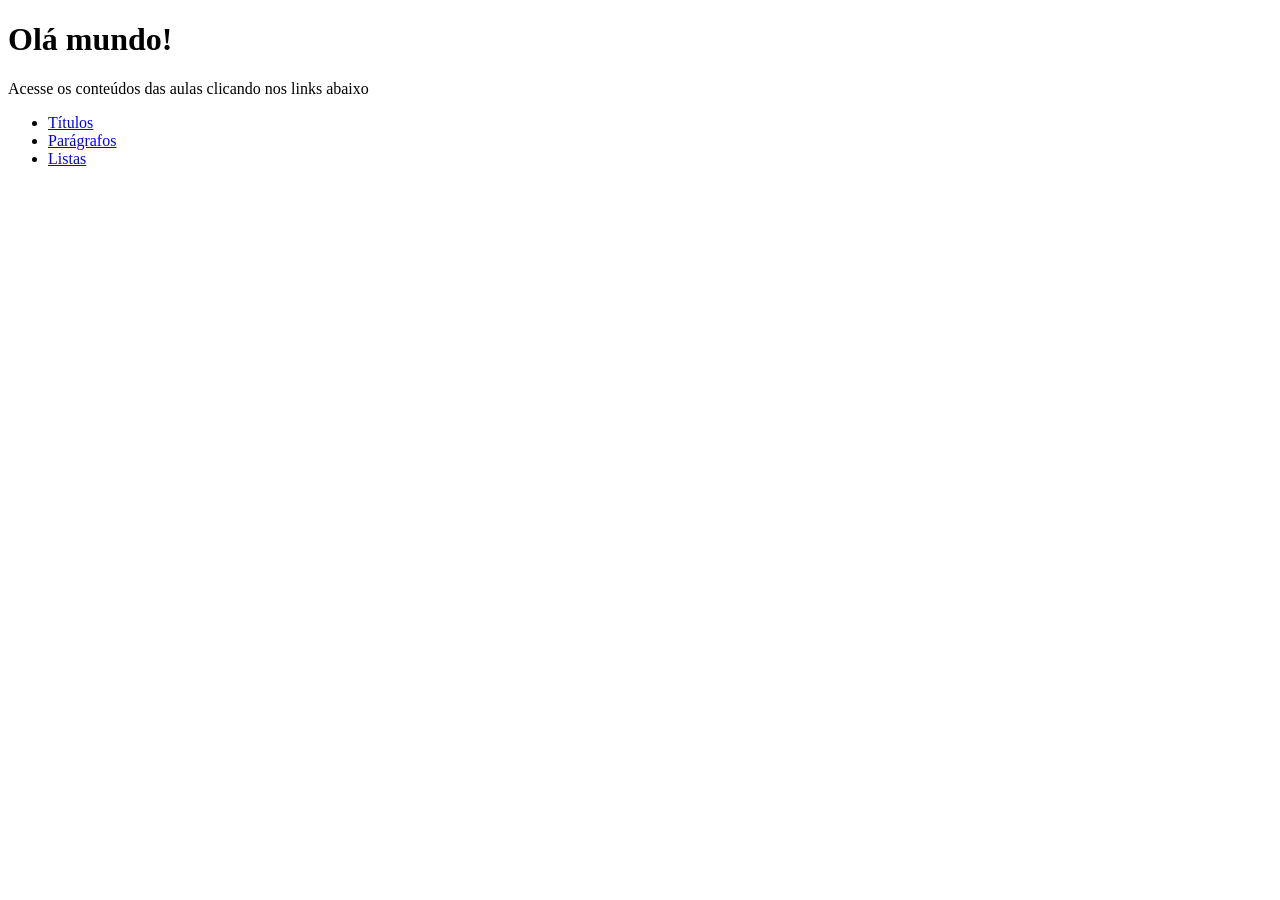
<file: atv01/index.html>
<!DOCTYPE html>
<html lang="pt-br">
<head>
    <meta charset="UTF-8">
    <meta name="viewport" content="width=device-width, initial-scale=1.0">
    <title>Hello world</title>
</head>
<body>
    <h1>Olá mundo!</h1>

    Acesse os conteúdos das aulas clicando nos links abaixo


    <ul>
        <li><a href="titulos.html" target="_blank">Títulos</a></li>
        <li><a href="paragrafos.html" target="_blank">Parágrafos</a></li>
        <li><a href="listas.html" target="_blank">Listas</a></li>
    </ul>
    
</body>
</html>
</file>
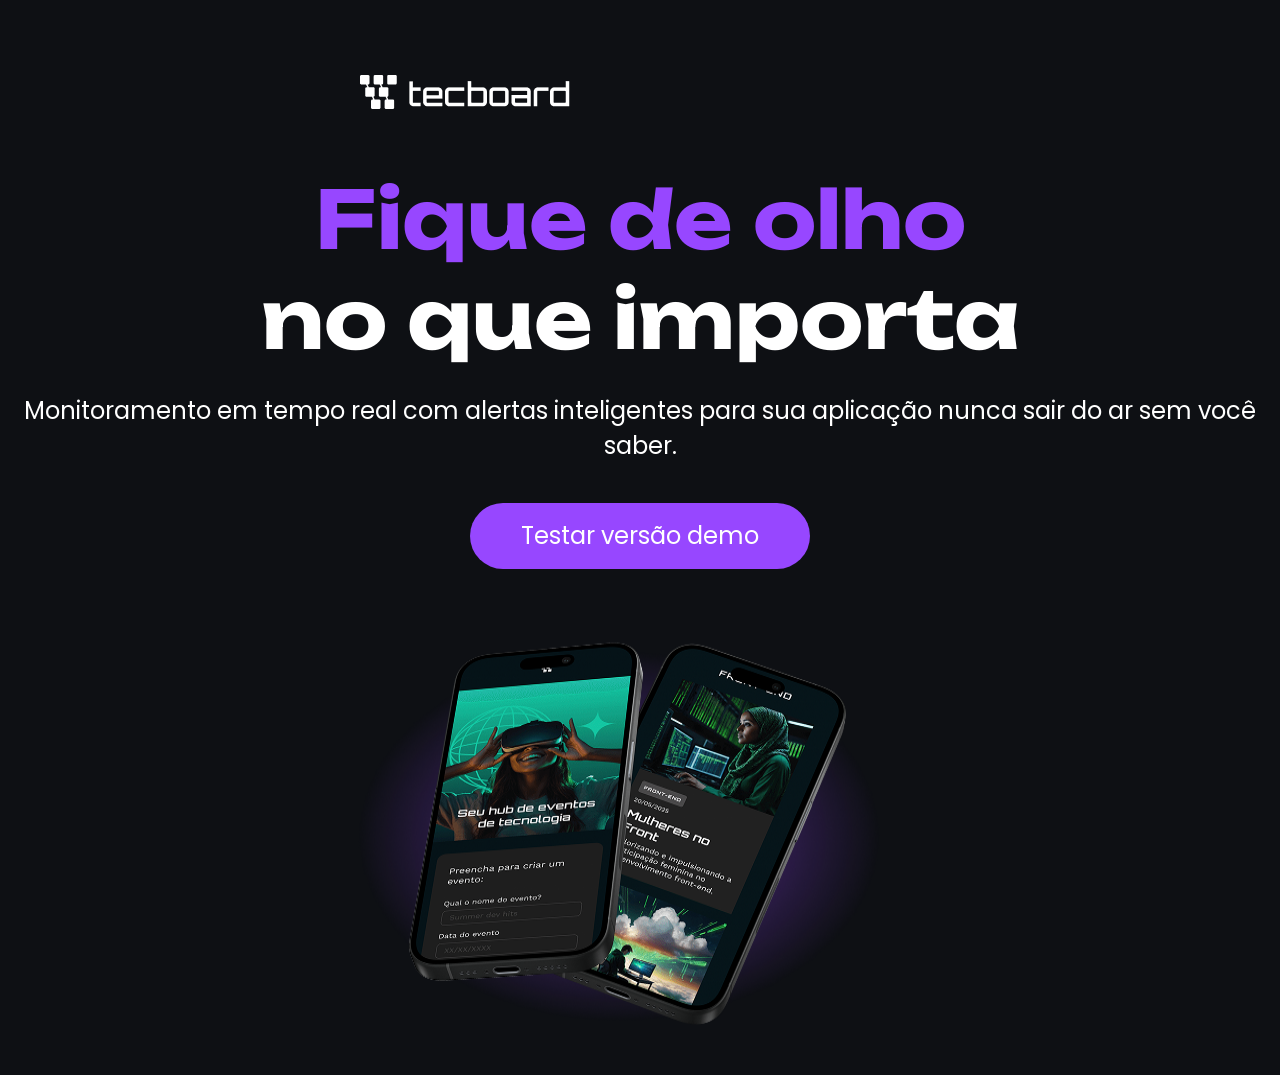
<file: projeto01/index.html>
<!DOCTYPE html>
<html lang="en">
<head>
    <meta charset="UTF-8">
    <meta name="viewport" content="width=device-width, initial-scale=1.0">
    <link rel="shortcut icon" href="favicon1.svg" type="image/x-icon">
    <title>Tecboard</title>
    <link rel="stylesheet" href="css/style.css">
</head>
<body>
    <header>
        <img src="imagens/Logo-tecboard-fundoescuro.png" alt="">
    </header>
    <main>
        <section>
            <h1>
                <span >Fique de olho</span>
                <br> no que importa</h1>
            <p>Monitoramento em tempo real com alertas inteligentes para sua aplicação nunca sair do ar sem você saber.</p>
            <a href="#">Testar versão demo</a>
            <img src="imagens/Foto-celular-fundoescuro.png" alt="Imagens de dois celulares">
        </section>
    </main>
</body>
</html>
</file>
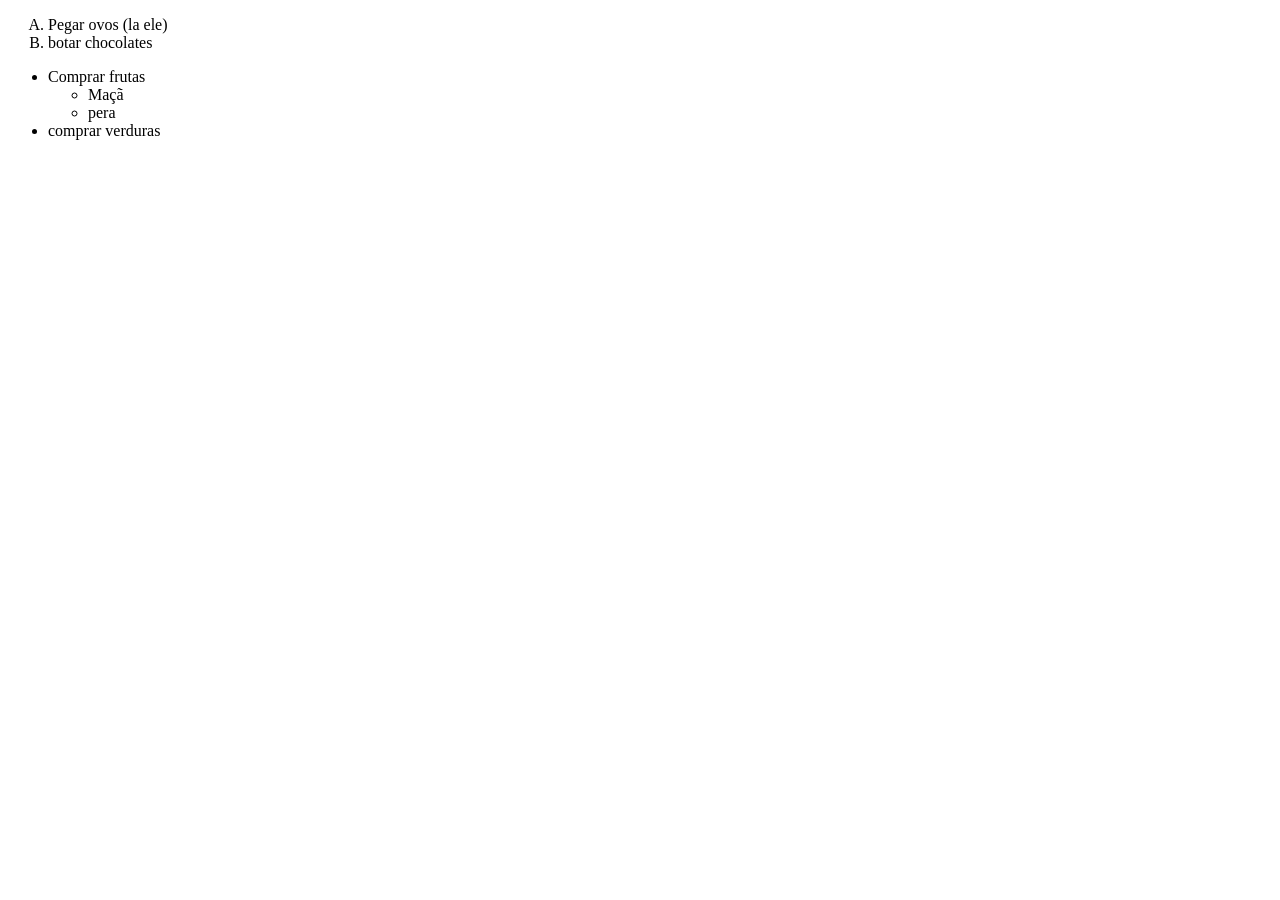
<file: atv01/listas.html>
<!DOCTYPE html>
<html lang="pt-br">
<head>
    <meta charset="UTF-8">
    <meta name="viewport" content="width=device-width, initial-scale=1.0">
    <title>Listas</title>
</head>
<body>
    <ol type="A">
        <li>
            Pegar ovos (la ele)
        </li>
        <li>botar chocolates</li>


    </ol>

    <ul>
        <li>Comprar frutas
            <ul>
                <li>Maçã</li>
                <li>pera</li>
            </ul>
        </li>
        <li>comprar verduras</li>
    </ul>
</body>
</html>
</file>
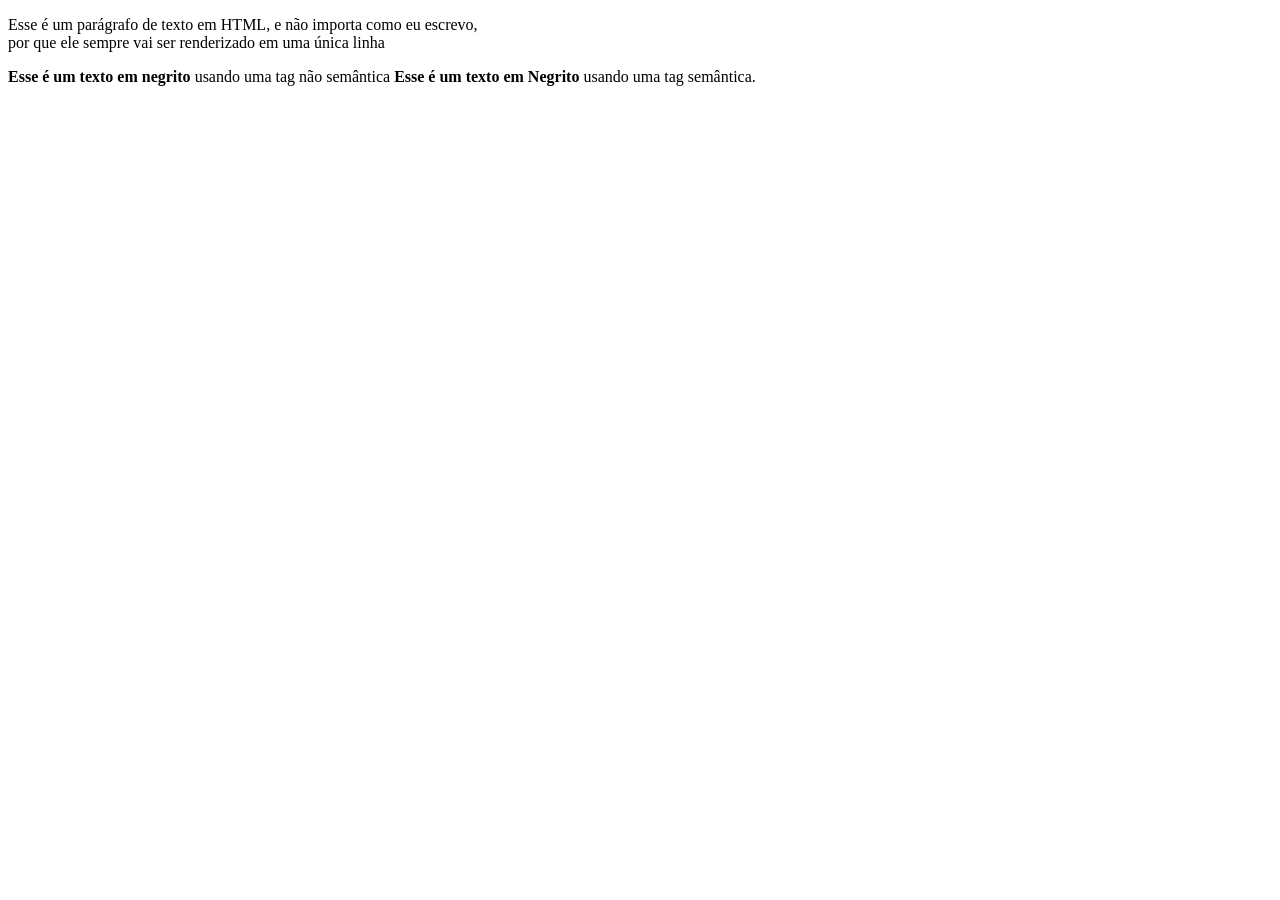
<file: atv01/paragrafos.html>
<!DOCTYPE html>
<html lang="pt-br">
<head>
    <meta charset="UTF-8">
    <meta name="viewport" content="width=device-width, initial-scale=1.0">
    <title>Parágrafos</title>
</head>
<body>
    <p>Esse é um parágrafo de texto em HTML, e não importa como eu escrevo, <br> por que ele sempre vai ser renderizado em uma única linha</p>
    <p><b>Esse é um texto em negrito</b> usando uma tag não semântica <strong>Esse é um texto em Negrito</strong> usando uma tag semântica.</p>
    
</body>
</html>
</file>
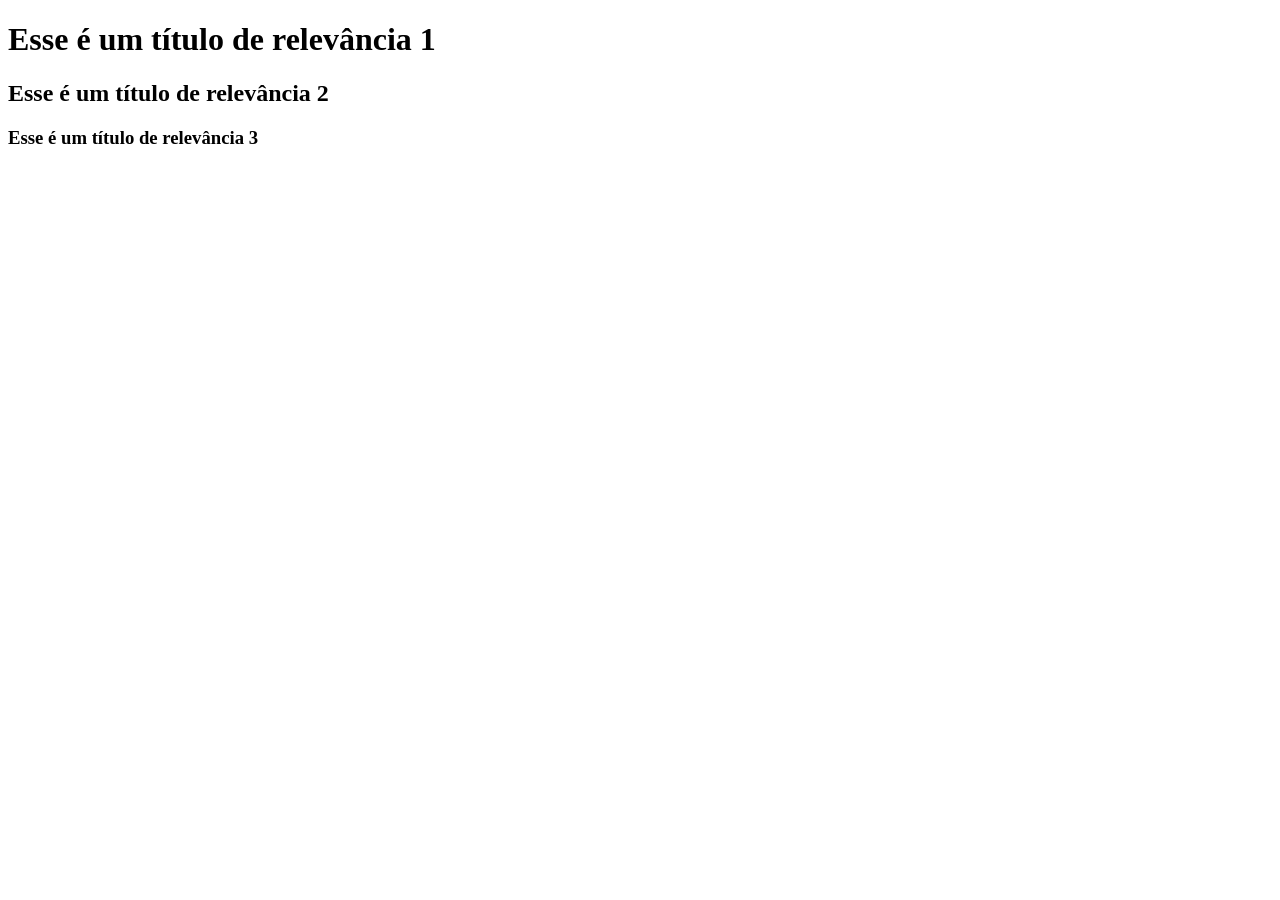
<file: atv01/titulos.html>
<!DOCTYPE html>
<html lang="pt-br">
<head>
    <meta charset="UTF-8">
    <meta name="viewport" content="width=device-width, initial-scale=1.0">
    <title>Títulos</title>
</head>
<body>
    <h1>Esse é um título de relevância 1</h1>
    <h2>Esse é um título de relevância 2</h2>
    <h3>Esse é um título de relevância 3</h3>
</body>
</html>
</file>
<file: projeto01/css/style.css>
@font-face {
    font-family: "unbounded";
    src: url(../fonts/Unbounded-Bold.ttf);
    format("truetype");
    font-weight: 700;
    font-style: normal;
    font-display: swap;

}

@font-face {
    font-family: "poppins";
    src: url(../fonts/Poppins-Regular.ttf);
    format("truetype");
    font-weight: 400;
    font-style: normal;
    font-display: swap;

}


*{
    margin: 0;
    padding: 0;
}

body{
    background: #0E1014;
    color: white;
}

header img{
    display: block;
    margin: 75px 0 0 360px;
}

h1 span{
    color: #9747FF;
}

a{
    color: #fff;
    font-family: "poppins", "sans-serif";
    font-size: 24px;
    text-decoration: none;
    background: #9747FF;
    display: block;
    width: 340px;
    height: 66px;
    text-align: center;
    border-radius: 36px;
    line-height: 66px;
    margin: 40px auto;

}

a:hover{
    background: #8233E8;
}

h1{
    font-size: 80px;
    font-family: "unbounded", "sans-serif";
    font-weight: bold;
    text-align: center;
    margin-top: 60px;
}

p{
    font-family: "poppins" , "sans-serif";
    font-size: 24px;
    text-align: center;
    margin: 24px auto;
    width: 792;
   
}

section img{
    display: block;
    margin: auto;
    width: 792px;
    height: 466px;
}

@media (max-width: 768px){


    main{
        width: 103vw;
    }
    header img{
        margin: 65px 0 0 60px;
    }

    p{
        width: 648px;
    }
}

@media (max-width: 376px){

    

    header img{
        margin: 32px 0 0 16px;


    }

    h1{
        font-size: 40px;
        
    }

    p{
        font-size: 20px;
        width: 340px;
    }

    section img{
        height: 230px;
        width: 340px;
    }

    section a {
        font-size: 20px;
        width: 251px;
    }
}
</file>
